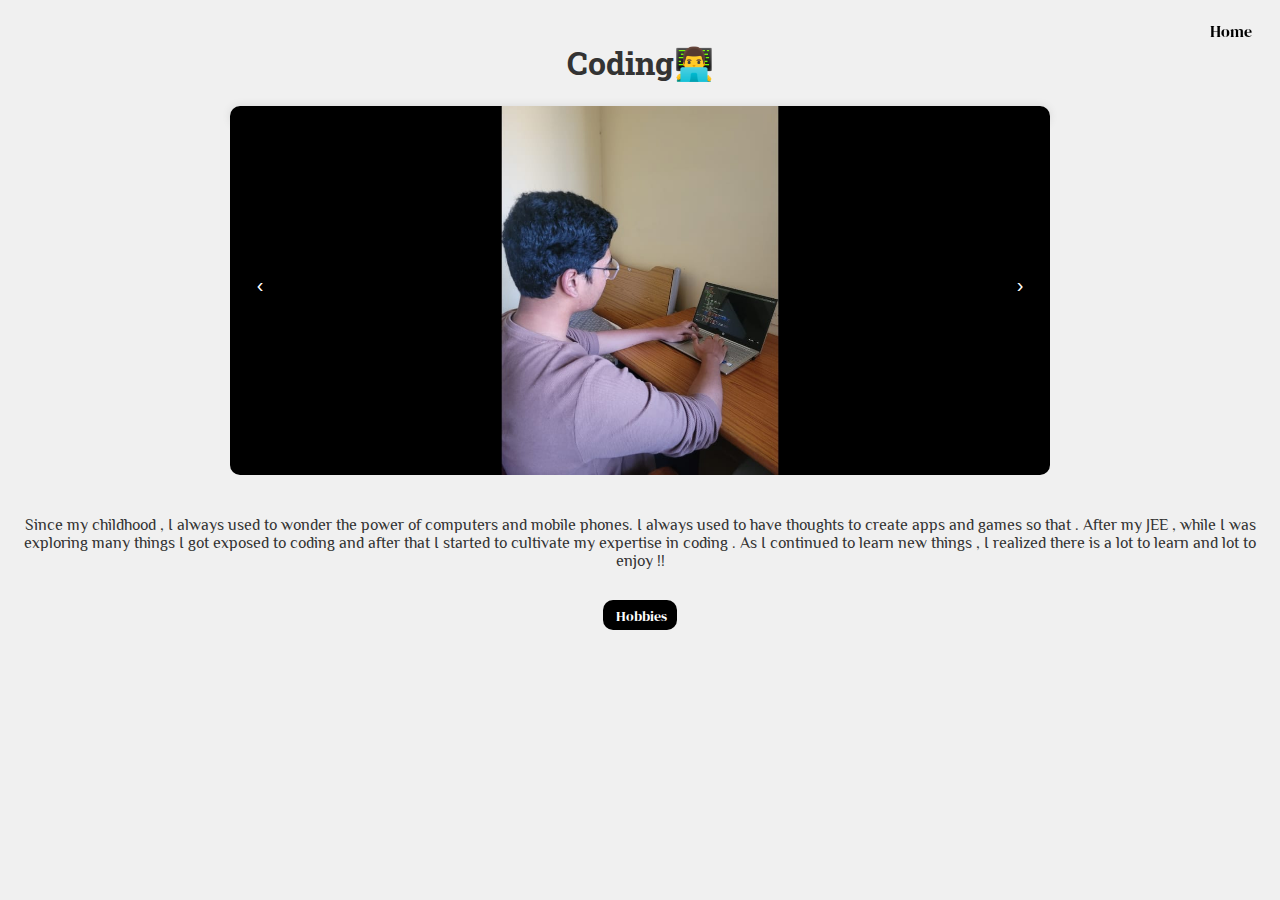
<file: coding.html>
<!DOCTYPE html>
<html lang="en">
<head>
  <meta charset="UTF-8">
  <title>Coding | Vivek</title>
  <link rel="preconnect" href="https://fonts.googleapis.com">
  <link rel="preconnect" href="https://fonts.gstatic.com" crossorigin>
  <link href="https://fonts.googleapis.com/css2?family=Space+Grotesk:wght@300&display=swap" rel="stylesheet">
  <link rel="preconnect" href="https://fonts.googleapis.com">
<link rel="preconnect" href="https://fonts.gstatic.com" crossorigin>
<link href="https://fonts.googleapis.com/css2?family=Philosopher:ital@1&display=swap" rel="stylesheet">
  <link rel="preconnect" href="https://fonts.googleapis.com">
<link rel="preconnect" href="https://fonts.gstatic.com" crossorigin>
<link href="https://fonts.googleapis.com/css2?family=Roboto+Slab:wght@600&display=swap" rel="stylesheet">
<link rel="preconnect" href="https://fonts.googleapis.com">
<link rel="preconnect" href="https://fonts.gstatic.com" crossorigin>
<link href="https://fonts.googleapis.com/css2?family=DM+Serif+Display:ital@1&display=swap" rel="stylesheet">
<link rel="icon" type="image/x-icon" href="letter-k.png">
  <link rel="stylesheet" href="hobby.css">
</head>
<body>
  <h1>Coding👨‍💻</h1>
  <!-- Add the home button before the slideshow container -->
  <a href="index.html" class="home">Home</a>
  <div class="slideshow-container">
    <!-- Add your own images here -->
    <div class="slide active">
      <img src="coding(1).jpg" alt="Image 1">
    </div>
    <div class="slide">
      <img src="coding(2).jpg" alt="Image 2">
    </div>
    <div class="slide">
      <img src="coding(3).jpg" alt="Image 3">
    </div>
    <div class="slide">
      <img src="coding(4).jpg" alt="Image 4">
    </div>
    <div class="slide">
      <img src="coding(5).jpg" alt="Image 5">
    </div>
    
    <button class="prev">‹</button>
    <button class="next">›</button>
  </div>
  
  <div class="text">
    <p>Since my childhood , I always used to wonder the power of computers and mobile phones. I always used to have thoughts to create apps and games so that . After my JEE , while I was exploring many things I got exposed to coding and after that I started to cultivate my expertise in coding . 

        As I continued to learn new things , I realized there is a lot to learn and lot to enjoy !! 
         </p>
  </div>
 
  <a href="hobbieshomepage.html" class="hobbies">Hobbies</a>
  <script src="hobbyscript.js"></script>
</body>
</html>
</file>
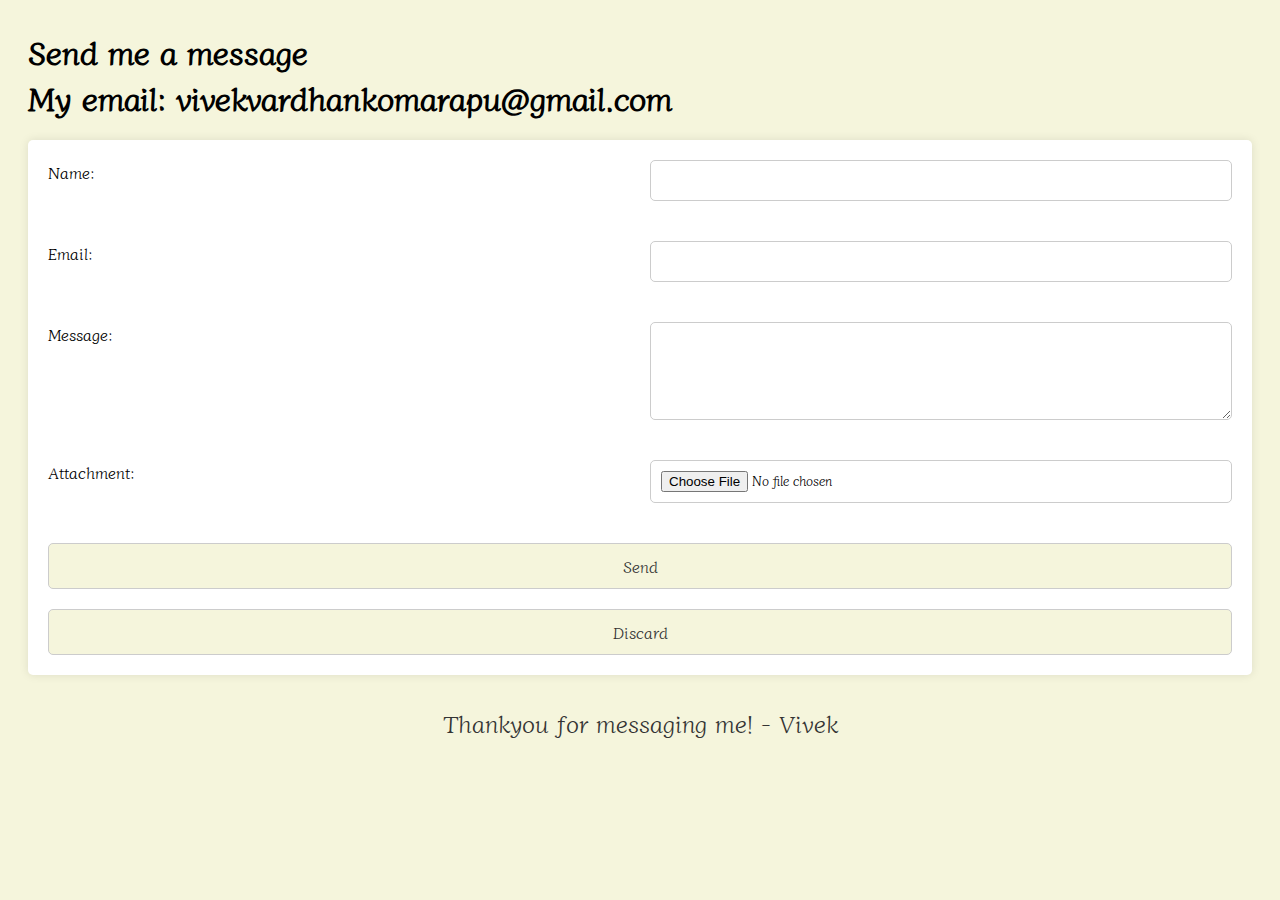
<file: contactform.html>
<!DOCTYPE html
<html>  <head>
 <title>Contact</title>
 <link rel="icon" type="image/x-icon" href="letter-k.png">
 <link rel="preconnect" href="https://fonts.googleapis.com">
<link rel="preconnect" href="https://fonts.gstatic.com" crossorigin>
<link href="https://fonts.googleapis.com/css2?family=Diphylleia&display=swap" rel="stylesheet">
 <style>
      *{
        font-family: 'Diphylleia', serif;
      }
      body {
        background-color: #f5f5dc;
        padding: 20px;
      }
      h1 {
        font-size: 2rem;
        margin-bottom: 20px;
      }
      form {
        display: grid;
        grid-template-columns: repeat(2, 1fr);
        grid-gap: 20px;
        background-color: white;
        padding: 20px;
        border-radius: 5px;
        box-shadow: 0px 0px 10px rgba(0, 0, 0, 0.1);
      }
      label {
        display: inline-block;
        width: 100%;
        margin-bottom: 5px;
      }
      input[type="text"],
      input[type="email"],
      textarea {
        width: 100%;
        padding: 10px;
        border-radius: 5px;
        border: 1px solid #ccc;
        box-sizing: border-box;
        margin-bottom: 20px;
      }
      input[type="file"] {
        width: 100%;
        padding: 10px;
        border-radius: 5px;
        border: 1px solid #ccc;
        box-sizing: border-box;
        margin-bottom: 20px;
      }
      button[type="submit"],
      button[type="button"] {
        grid-column: 1 / 3;
        padding: 10px;
        border-radius: 5px;
        border: 1px solid #ccc;
        background-color: #f5f5dc;
        color: #333;
        font-size: 1rem;
        cursor: pointer;
        transition: background-color 0.3s ease;
      }
      button[type="submit"]:hover,
      button[type="button"]:hover {
        background-color: #e5e5da;
      }
      #thankyou {
        text-align: center;
        margin-top: 30px;
        font-size: 1.5rem;
        color: #333;
      }
    </style>
  </head>
  <body>
    <h1>Send me a message <br /> My email: vivekvardhankomarapu@gmail.com</h1>
    <form
      action="mailto:vivekvardhankomarapu@gmail.com"
      method="POST"
      enctype="multipart/form-data"
      name="EmailForm"
    >
      <label for="name">Name:</label>
      <input type="text" id="name" name="name" required />

      <label for="email">Email:</label>
      <input type="email" id="email" name="email" required />

      <label for="message">Message:</label>
      <textarea id="message" name="message" rows="4" cols="50" required></textarea>

      <label for="file">Attachment:</label>
      <input type="file" id="file" name="file" />

      <button type="submit" value="Submit">Send</button>

      <button type="button" onclick="window.history.back();">Discard</button>
    </form>
    <div id="thankyou">Thankyou for messaging me! - Vivek</div>
  </body>
</html>
</file>
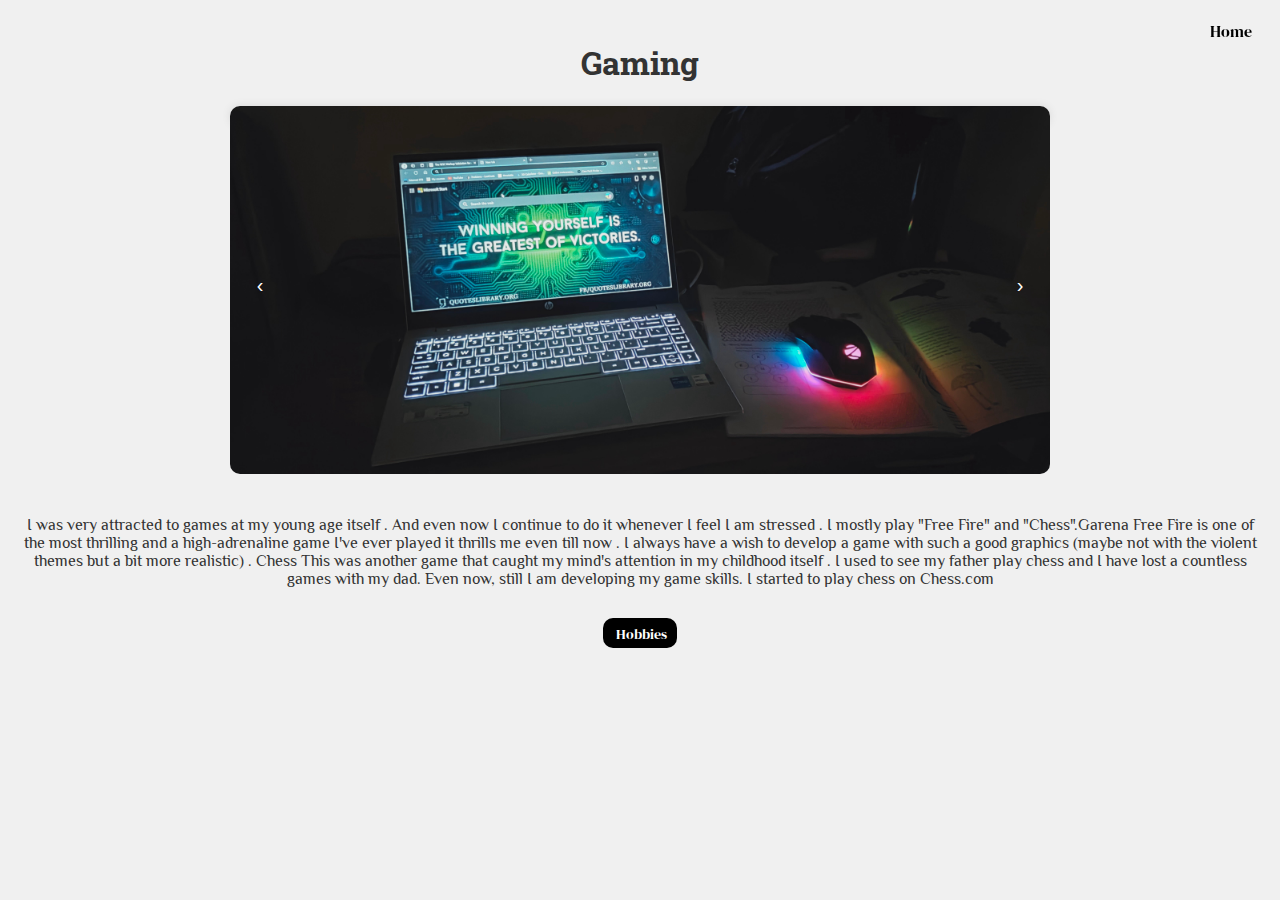
<file: gaming.html>
<!DOCTYPE html>
<html lang="en">
<head>
  <meta charset="UTF-8">
  <title>Gaming | Vivek</title>
  <link rel="preconnect" href="https://fonts.googleapis.com">
  <link rel="preconnect" href="https://fonts.gstatic.com" crossorigin>
  <link href="https://fonts.googleapis.com/css2?family=Space+Grotesk:wght@300&display=swap" rel="stylesheet">
  <link rel="preconnect" href="https://fonts.googleapis.com">
<link rel="preconnect" href="https://fonts.gstatic.com" crossorigin>
<link href="https://fonts.googleapis.com/css2?family=Philosopher:ital@1&display=swap" rel="stylesheet">
  <link rel="preconnect" href="https://fonts.googleapis.com">
<link rel="preconnect" href="https://fonts.gstatic.com" crossorigin>
<link href="https://fonts.googleapis.com/css2?family=Roboto+Slab:wght@600&display=swap" rel="stylesheet">
<link rel="preconnect" href="https://fonts.googleapis.com">
<link rel="preconnect" href="https://fonts.gstatic.com" crossorigin>
<link href="https://fonts.googleapis.com/css2?family=DM+Serif+Display:ital@1&display=swap" rel="stylesheet">
<link rel="icon" type="image/x-icon" href="letter-k.png">
<link rel="stylesheet" href="hobby.css">
</head>
<body>
  <h1>Gaming</h1>

  <a href="index.html" class="home">Home</a>
  <div class="slideshow-container">

    <div class="slide active">
      <img src="gaming_1_.jpg" alt="Image 1">
    </div>
    <div class="slide">
      <img src="gaming(2).jpg" alt="Image 2">
    </div>
    <div class="slide">
      <img src="gaming(3).jpg" alt="Image 3">
    </div>
    <div class="slide">
      <img src="gaming(4).jpg" alt="Image 4">
    </div>
    <div class="slide">
      <img src="gaming(5).jpg" alt="Image 5">
    </div>
    <div class="slide">
      <img src="gaming(6).jpg" alt="Image 6">
    </div>
    <div class="slide">
      <img src="gaming(7).jpg" alt="Image 7">
    </div>
    <div class="slide">
      <img src="gaming(8).jpg" alt="Image 8">
    </div>
    <div class="slide">
      <img src="gaming(9).jpg" alt="Image 9">
    </div>


    <button class="prev">‹</button>
    <button class="next">›</button>
  </div>

  <div class="text">
    <p> I was very attracted to games at my young age itself . And even now I continue to do it whenever I feel I am stressed . I mostly play "Free Fire" and "Chess".Garena Free Fire
         is one of the most thrilling and a high-adrenaline game I've

        ever played it thrills me even till now . I always have a wish to 

        develop a game with such a good  graphics (maybe not with the 

        violent themes but a bit more realistic) . Chess
        This was another game that caught my mind's attention

        in my childhood itself . I used to see my father play chess

        and I have lost a countless games with my dad. Even now, still

        I am developing my game skills. I started to play chess on 

        Chess.com </p>
  </div>

  <a href="hobbieshomepage.html" class="hobbies">Hobbies</a>
  <script src="hobbyscript.js"></script>
</body>
</html>
</file>
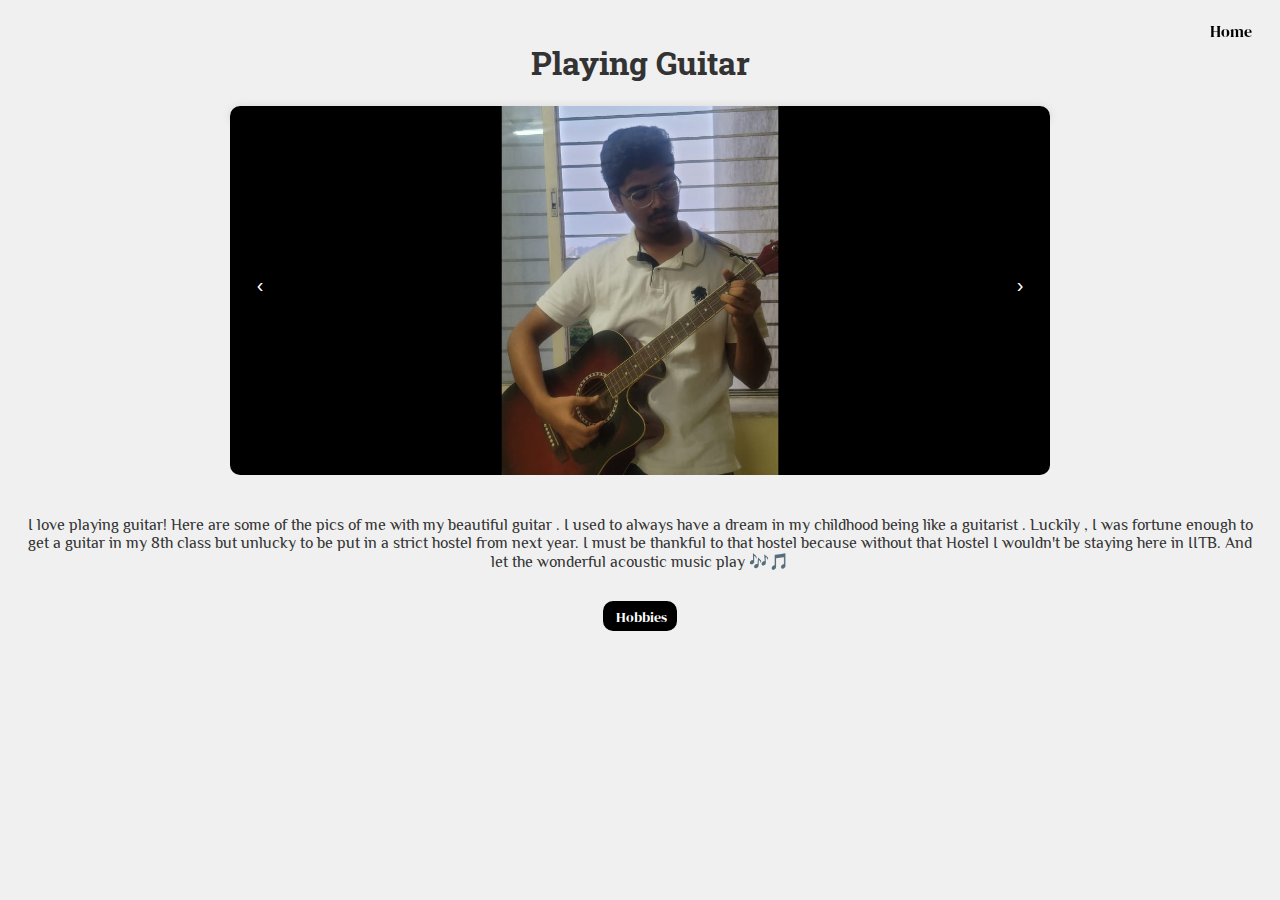
<file: guitar.html>
<!DOCTYPE html>
<html lang="en">
<head>
  <meta charset="UTF-8">
  <title>Guitar | Vivek</title>
  <link rel="preconnect" href="https://fonts.googleapis.com">
  <link rel="preconnect" href="https://fonts.gstatic.com" crossorigin>
  <link href="https://fonts.googleapis.com/css2?family=Space+Grotesk:wght@300&display=swap" rel="stylesheet">
  <link rel="preconnect" href="https://fonts.googleapis.com">
  <link rel="preconnect" href="https://fonts.gstatic.com" crossorigin>
  <link href="https://fonts.googleapis.com/css2?family=Philosopher:ital@1&display=swap" rel="stylesheet">
  <link rel="preconnect" href="https://fonts.googleapis.com">
  <link rel="preconnect" href="https://fonts.gstatic.com" crossorigin>
  <link href="https://fonts.googleapis.com/css2?family=Roboto+Slab:wght@600&display=swap" rel="stylesheet">
  <link rel="preconnect" href="https://fonts.googleapis.com">
  <link rel="preconnect" href="https://fonts.gstatic.com" crossorigin>
  <link href="https://fonts.googleapis.com/css2?family=DM+Serif+Display:ital@1&display=swap" rel="stylesheet">
  <link rel="icon" type="image/x-icon" href="letter-k.png">
  <link rel="stylesheet" href="hobby.css">
</head>
<body>
  <h1>Playing Guitar</h1>
  
  <a href="index.html" class="home">Home</a>
  <div class="slideshow-container">

    <div class="slide active">
      <img src="guitar(1).jpg" alt="Image 1">
    </div>
    <div class="slide">
      <img src="guitar(2).jpg" alt="Image 2">
    </div>
    <div class="slide">
      <img src="guitar(3).jpg" alt="Image 3">
    </div>
    <div class="slide">
      <img src="guitar(4).jpg" alt="Image 4">
    </div>
    <div class="slide">
      <img src="guitar(5).jpg" alt="Image 5">
    </div>
    <div class="slide">
      <img src="guitar(6).jpg" alt="Image 6">
    </div>
    <div class="slide">
      <img src="guitar(7).jpg" alt="Image 7">
    </div>
   
    <button class="prev">‹</button>
    <button class="next">›</button>
  </div>
  
  <div class="text">
    <p>I love playing guitar! Here are some of the pics of me with my beautiful guitar . I used to 

      always have a dream in my childhood being like a guitarist . Luckily , I was fortune 

      enough to get a guitar in my 8th class but unlucky to be put in a strict hostel from next year.

      I must be thankful to that hostel because without that Hostel I wouldn't be staying 

      here in IITB. And let the wonderful acoustic music play 🎶🎵 </p>
  </div>

  <a href="hobbieshomepage.html" class="hobbies">Hobbies</a>
  <script src="hobbyscript.js"></script>
</body>
</html>
</file>
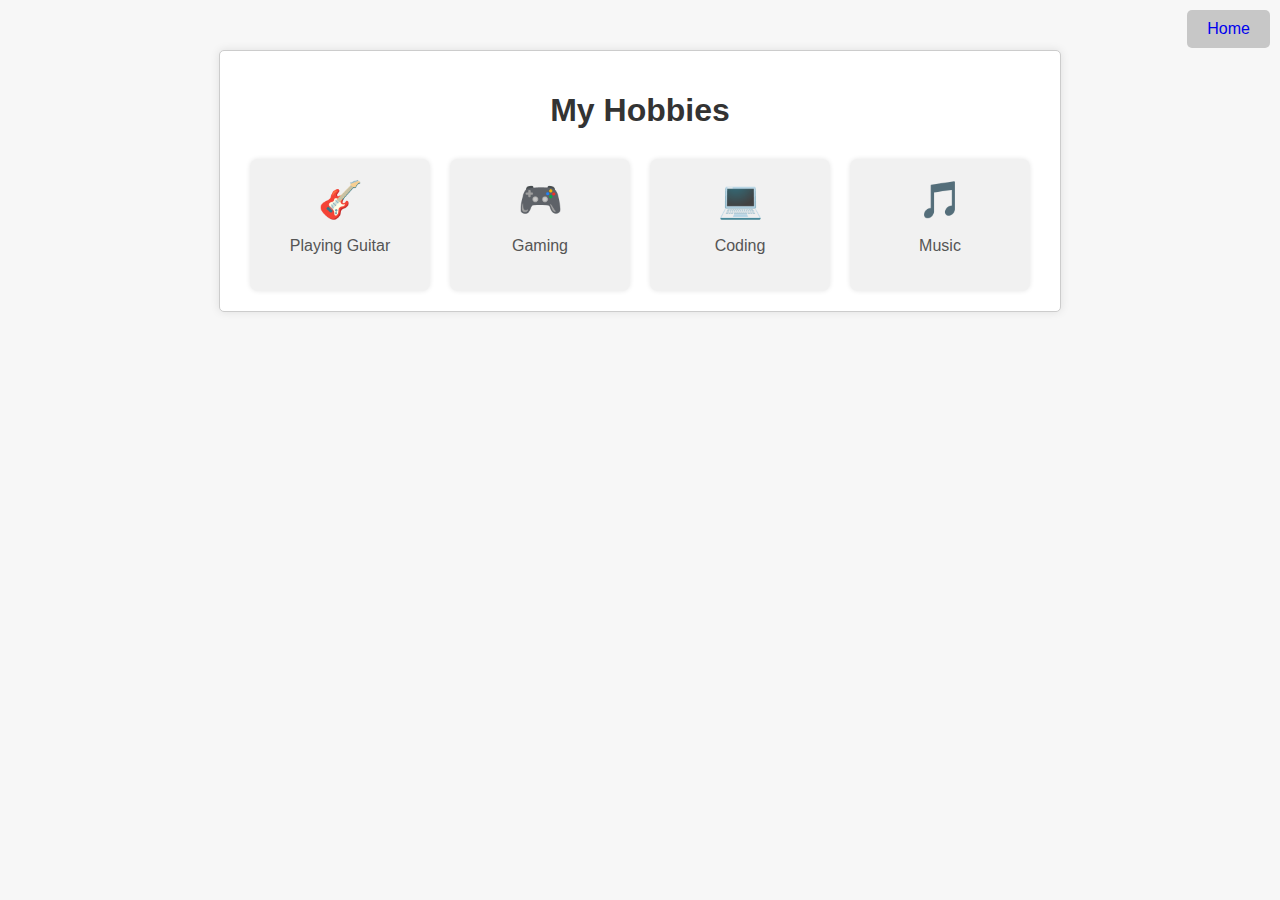
<file: hobbieshomepage.html>
<!DOCTYPE html>
<html lang="en">
<head>
  <meta charset="UTF-8">
  <meta name="viewport" content="width=device-width, initial-scale=1.0">
  <link rel="icon" type="image/x-icon" href="letter-k.png">
  <title>My Hobbies</title>
  <style>
    body {
      font-family: 'Arial', sans-serif;
      background-color: #f7f7f7;
      margin: 0;
      padding: 0;
    }

    .container {
      max-width: 800px;
      margin: 50px auto;
      background-color: #fff;
      border: 1px solid #ccc;
      border-radius: 5px;
      box-shadow: 0 0 10px rgba(0, 0, 0, 0.1);
      padding: 20px;
      text-align: center;
    }

    h1 {
      color: #333;
    }

    .hobbies-container {
      display: flex;
      justify-content: space-around;
      flex-wrap: wrap;
      margin-top: 30px;
    }

    .hobby-box {
      flex: 1;
      margin: 0 10px;
      padding: 20px;
      background-color: #f1f1f1;
      border-radius: 8px;
      box-shadow: 0 0 5px rgba(0, 0, 0, 0.1);
      transition: background-color 0.3s ease;
    }

    .hobby-box:hover {
      background-color: #e0e0e0;
    }

    .hobby-icon {
      font-size: 36px;
      margin-bottom: 10px;
    }

    p {
      color: #555;
    }

    .home-button {
      position: fixed;
      top: 10px;
      right: 10px;
      padding: 10px 20px;
      background-color: #c7c7c7;
      color: #ffffff;
      border: none;
      border-radius: 5px;
      cursor: pointer;
      text-decoration: none;
      font-size: medium;
    }
    a{
      text-decoration: none;
    }
  </style>
</head>
<body>

  <button class="home-button"><a href="index.html">Home</a></button>

  <div class="container">
    <h1>My Hobbies</h1>

    <div class="hobbies-container">
      <div class="hobby-box">
        <div class="hobby-icon">🎸</div>
        <a href="guitar.html"><p>Playing Guitar</p></a>
      </div>

      <div class="hobby-box">
        <div class="hobby-icon">🎮</div>
        <a href="gaming.html"><p>Gaming</p></a>
      </div>

      <div class="hobby-box">
        <div class="hobby-icon">💻</div>
        <a href="coding.html"><p>Coding</p></a>
      </div>

      <div class="hobby-box">
        <div class="hobby-icon">🎵</div>
        <a href="music.html"><p>Music</p></a>
      </div>
    </div>
  </div>

</body>
</html>
</file>
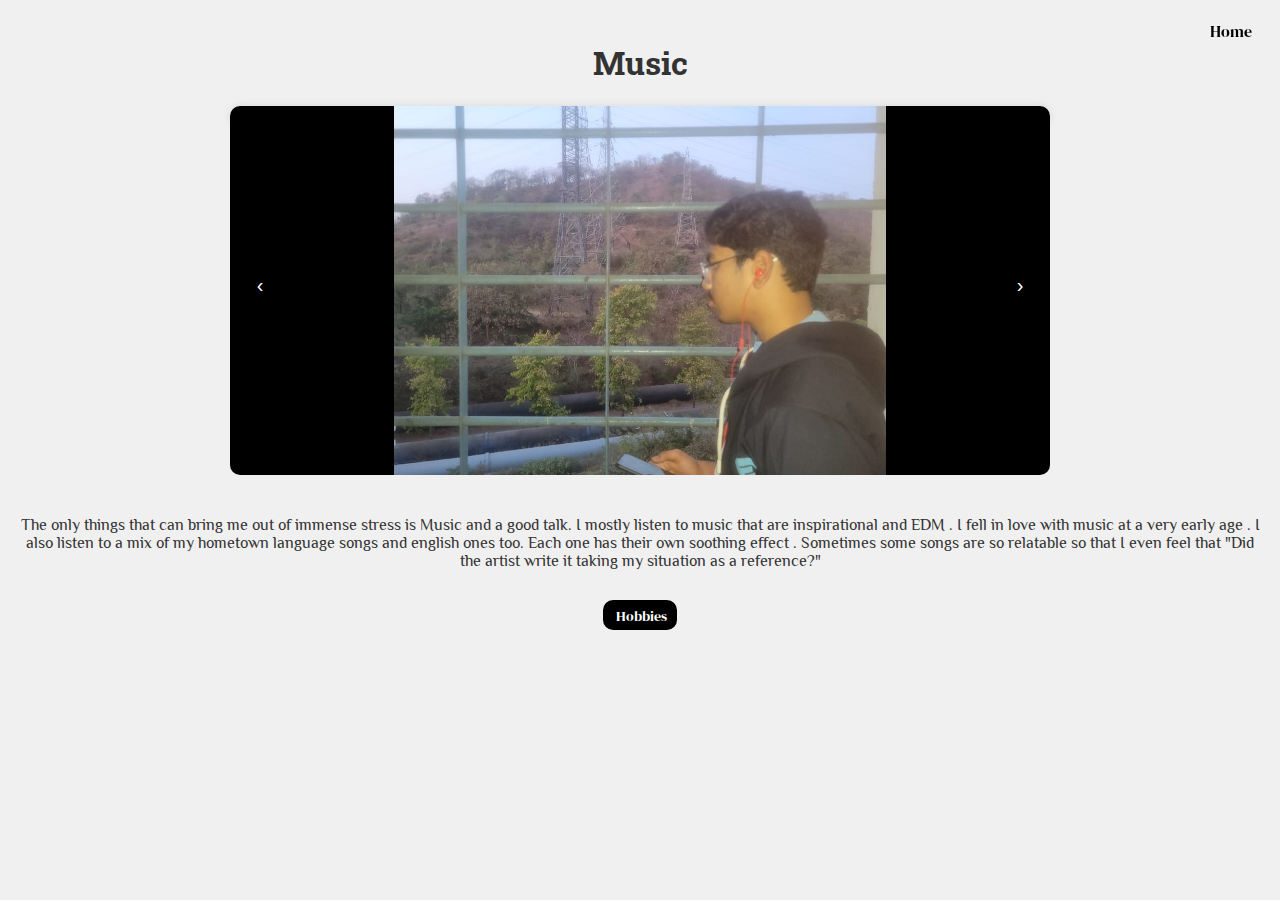
<file: music.html>
<!DOCTYPE html>
<html lang="en">
<head>
  <meta charset="UTF-8">
  <title>Music | Vivek</title>
  <link rel="preconnect" href="https://fonts.googleapis.com">
  <link rel="preconnect" href="https://fonts.gstatic.com" crossorigin>
  <link href="https://fonts.googleapis.com/css2?family=Space+Grotesk:wght@300&display=swap" rel="stylesheet">
  <link rel="preconnect" href="https://fonts.googleapis.com">
  <link rel="preconnect" href="https://fonts.gstatic.com" crossorigin>
  <link href="https://fonts.googleapis.com/css2?family=Philosopher:ital@1&display=swap" rel="stylesheet">
  <link rel="preconnect" href="https://fonts.googleapis.com">
  <link rel="preconnect" href="https://fonts.gstatic.com" crossorigin>
  <link href="https://fonts.googleapis.com/css2?family=Roboto+Slab:wght@600&display=swap" rel="stylesheet">
  <link rel="preconnect" href="https://fonts.googleapis.com">
  <link rel="preconnect" href="https://fonts.gstatic.com" crossorigin>
  <link href="https://fonts.googleapis.com/css2?family=DM+Serif+Display:ital@1&display=swap" rel="stylesheet">
  <link rel="icon" type="image/x-icon" href="letter-k.png">
  <link rel="stylesheet" href="hobby.css">
</head>
<body>
  <h1>Music</h1>
   
  <a href="index.html" class="home">Home</a>
  <div class="slideshow-container">
   
    <div class="slide active">
      <img src="music(1).jpg" alt="Image 1">
    </div>
    <div class="slide">
      <img src="music(2).jpg" alt="Image 2">
    </div>
    <div class="slide">
      <img src="music(3).jpg" alt="Image 3">
    </div>
    <div class="slide">
      <img src="music(4).jpg" alt="Image 4">
    </div>
   
    <button class="prev">‹</button>
    <button class="next">›</button>
  </div>

  <div class="text">
    <p>The only things that can bring me out of immense stress is Music and a good talk.

        I mostly listen to music that are inspirational and EDM . I fell in love with music at a very 

        early age . I also listen to a mix of my hometown language songs and english ones too.

        Each one has their own soothing effect . Sometimes some songs are so relatable so that I even 

        feel that "Did the artist write it taking my situation as a reference?" </p>
  </div>

  <a href="hobbieshomepage.html" class="hobbies">Hobbies</a>
  <script src="hobbyscript.js"></script>
</body>
</html>
</file>
<file: hobby.css>
body {
    font-family: 'Roboto Slab', sans-serif;
    margin: 0;
    padding: 20px;
    background-color: #f0f0f0;
  }

  h1 {
    font: 'Space Grotesk', sans-serif;
    text-align: center;
    color: #333;
  }
img{
  object-fit: scale-down;
}
  .slideshow-container {
    position: relative;
    width: 80%;
    max-width: 800px;
    margin: 0 auto;
    padding: 10px;
    background-color: white;
    box-shadow: 0 0 10px rgba(0, 0, 0, 0.1);
    border-radius: 10px; 
    object-fit: scale-down;
  }

  .slide {
    position: absolute;
    top: 0;
    left: 0;
    width: 100%;
    height: 100%;
    opacity: 0;
    transition: opacity 0.5s ease-in-out;
    object-fit: scale-down;
  }

  .slide.active {
    opacity: 1;
  }

  .slide img {
    display: block;
    width: 100%;
    height: auto;
    border-radius: 10px; 
    object-fit: scale-down;
  }

  .prev, .next {
    position: absolute;
    top: 50%;
    transform: translateY(-50%);
    width: 40px;
    height: 40px;
    border: none;
    border-radius: 50%;
    background-color: transparent; 
    color: white;
    font-size: 20px;
    cursor: pointer;
  }

  .prev {
    top: 180px;
    left: 10px;
  }

  .next {
    top: 180px;
    right: 10px;
  }

  .prev:hover, .next:hover {
    background-color: #555;
  }

  .home {
    font-family: 'DM Serif Display', serif;
    position: fixed; 
    top: 20px; 
    right: 20px; 
    width: 50px;
    height: 25px;
    border: none;
    border-radius: 10px;
    padding-left: 0.75%;
    padding-top: 0%;

    font-size: 16px; 

    cursor: pointer;
    color: black;
    text-decoration: none; 
  }

  .home:hover {
    font-family: 'DM Serif Display', serif;
    background-color: black;
    color: whitesmoke;
  }

  p {
    font-family: 'Philosopher', sans-serif;
    text-align: center; 
    margin-top: 390px; 
    color: #333;
  }

  .hobbies {
    font-family: 'DM Serif Display', serif;
    display: block; 
    margin: 0 auto; 
    margin-top: 30px; 
    width: 61px;
    height: 24px;
    border: none;
    padding-top: 0.5%;
    padding-left: 1%;
    border-radius: 10px;
    background-color: rgb(0, 0, 0);
    color: rgb(255, 255, 255);
    font-size: 14px;
    cursor: pointer;
    text-decoration: none; 
  }

  .hobbies:hover {
    font-family: 'DM Serif Display', serif;
    background-color: rgb(255, 255, 255);
    color: black;
  }
</file>
